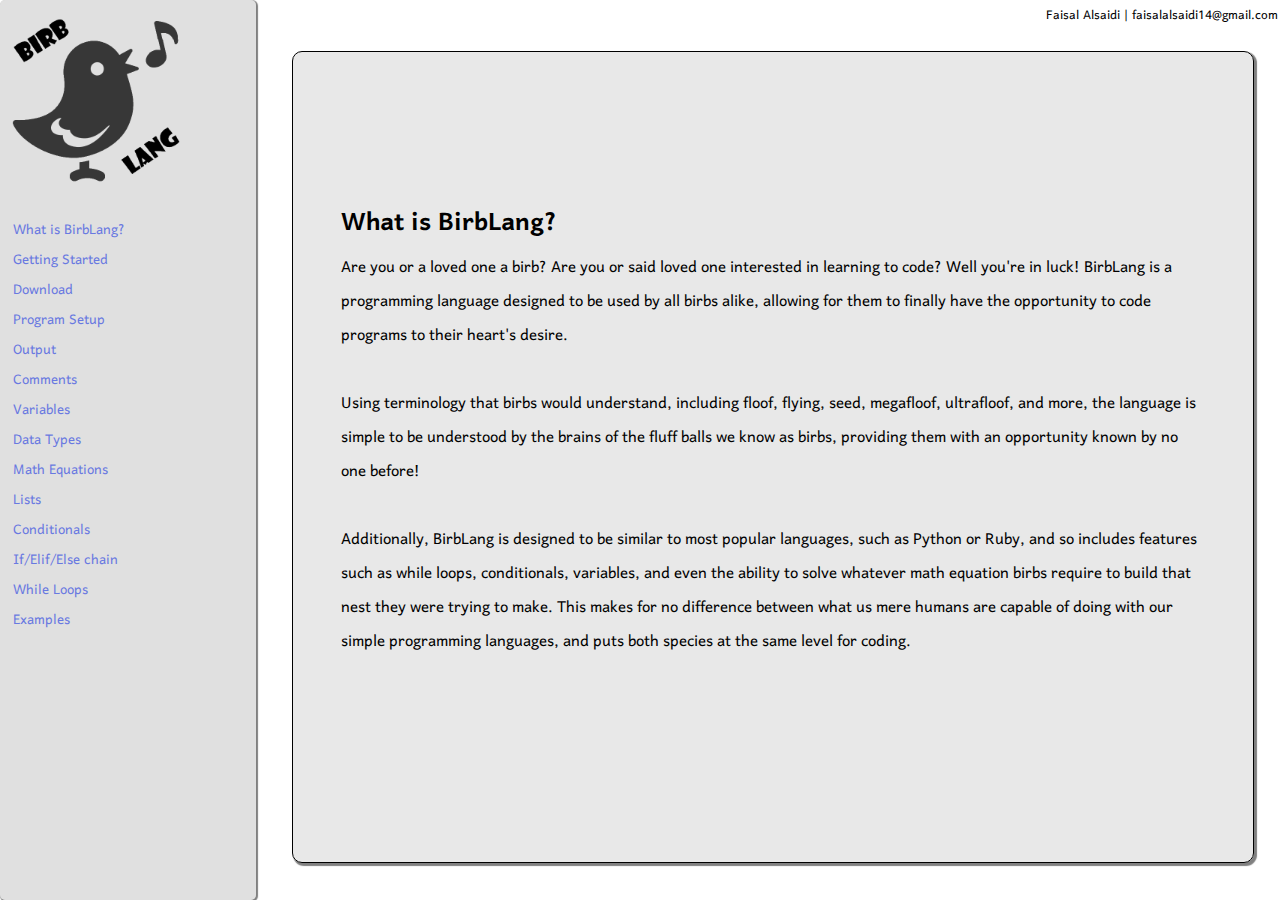
<file: index.html>
<!Doctype HTML>
<html>
	<head>
		<title>BirbLang</title>
		<link rel="icon" href="Twitter_Bird-512butnotreally.png">
		<link rel="stylesheet" href="https://fonts.googleapis.com/css?family=Harmattan">
		<link rel="stylesheet" href="BirbLang_Website.css">
		<script src="highlighter.js"></script>
		<script src="BirbLang_Website.js"></script>
		<meta name="viewport" content="width=device-width initial-scale=1.0">
		<meta name="author" content="Faisal Alsaidi">
		<meta name="application-name" content="BirbLang_Website">
		<meta name="description" content="Information on the revolutionary language BirbLang">
		<meta name="keywords" content="BirbLang">
	</head>
	<body> 
		<div class = "name">Faisal Alsaidi | faisalalsaidi14@gmail.com</div>
		<div id = "sidebar">
			<img id = "BirbLang" src = "whydidthiswork.png"></img>
			<div id = "table">
				<div class = "index" onclick = "intro()">What is BirbLang?</div>
				<div class = "index" onclick = "getting_started()">Getting Started</div>
				<div class = "index" onclick = "download()">Download</div>
				<div class = "index" onclick = "program_setup()">Program Setup</div>
				<div class = "index" onclick = "output()">Output</div>
				<div class = "index" onclick = "comments()">Comments</div>
				<div class = "index" onclick = "variables()">Variables</div>
				<div class = "index" onclick = "data_types()">Data Types</div>
				<div class = "index" onclick = "math_stuff()">Math Equations</div>
				<div class = "index" onclick = "lists()">Lists</div>
				<div class = "index" onclick = "conditionals()">Conditionals</div>
				<div class = "index" onclick = "conditionals_but_not_really()">If/Elif/Else chain</div>
				<div class = "index" onclick = "while_loop()">While Loops</div>
				<div class = "index" onclick = "examples()">Examples</div>
			</div>
		</div>
		<div id = "main">
			<div id = "title"></div>
			<div id = "text_stuff"></div>
		</div>
	</body>
</html>
</file>
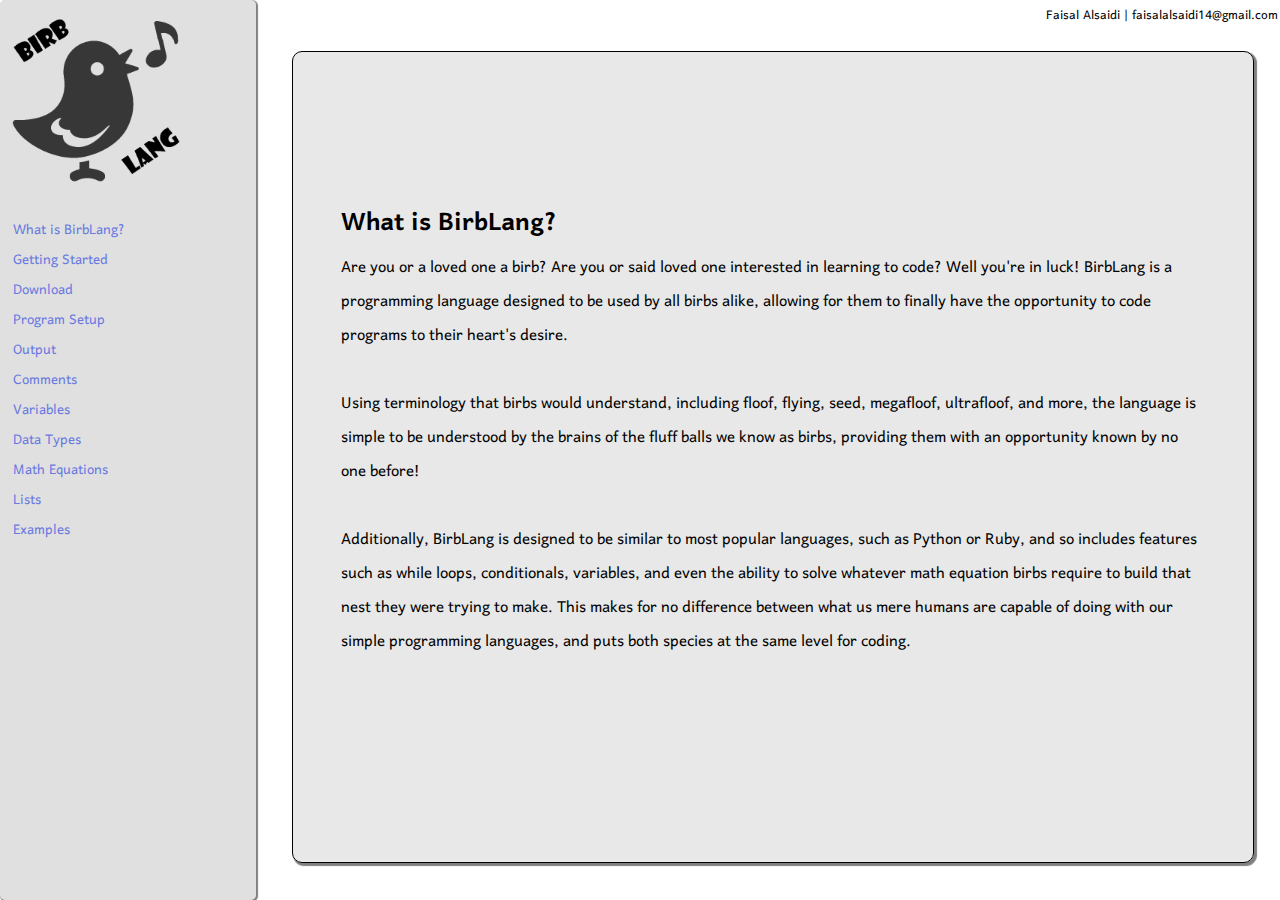
<file: BirbLang.html>
<!Doctype HTML>
<html>
	<head>
		<title>BirbLang</title>
		<link rel="icon" href="Twitter_Bird-512butnotreally.png">
		<link rel="stylesheet" href="https://fonts.googleapis.com/css?family=Harmattan">
		<link rel="stylesheet" href="BirbLang_Website.css">
		<script src="BirbLang_Website.js"></script>
		<meta name="viewport" content="width=device-width initial-scale=1.0">
		<meta name="author" content="Faisal Alsaidi">
		<meta name="application-name" content="BirbLang_Website">
		<meta name="description" content="Information on the revolutionary language BirbLang">
		<meta name="keywords" content="BirbLang">
	</head>
	<body>
		<div class = "name">Faisal Alsaidi | faisalalsaidi14@gmail.com</div>
		<div id = "sidebar">
			<img id = "BirbLang" src = "whydidthiswork.png"></img>
			<div id = "table">
				<div class = "index" onclick = "intro()">What is BirbLang?</div>
				<div class = "index" onclick = "getting_started()">Getting Started</div>
				<div class = "index" onclick = "download()">Download</div>
				<div class = "index" onclick = "program_setup()">Program Setup</div>
				<div class = "index" onclick = "output()">Output</div>
				<div class = "index" onclick = "comments()">Comments</div>
				<div class = "index" onclick = "variables()">Variables</div>
				<div class = "index" onclick = "data_types()">Data Types</div>
				<div class = "index" onclick = "math_stuff()">Math Equations</div>
				<div class = "index" onclick = "lists()">Lists</div>
				<div class = "index" onclick = "examples()">Examples</div>
			</div>
		</div>
		<div id = "main">
			<div id = "title"></div>
			<div id = "text_stuff"></div>
		</div>
	</body>
</html>
</file>
<file: BirbLang_Website.css>
*{
	margin: 0;
	padding: 0;
}

body{
	font-family: "Harmattan", "Courier";
	overflow-y: scroll;
}

a{
	text-decoration: none;
}

a:hover{
	text-decoration: underline;
}

table{
	width: 95%;
	text-align: center;
	margin-bottom: 2%;
}

table, th, td{
	border: 1px solid black;
}

.name{
	position: absolute;
	top: 2px;
	right: 2px;
}

#sidebar{
	background-color: rgba(100,100,100,0.2);
	border-radius: 5px;
	display: block;
	height: auto;
	min-height: 100vh;
	width: 30%;
	margin-right: 2%;
	float: left;
	box-shadow: 1px 1px 1px 1px grey;
}

@media screen and (min-width: 600px){
	#sidebar{
		width: 20%;
	}
}

#BirbLang{
	width: 75%;
	height: auto;
}

#table{
	margin-left: 5%;
	margin-top: 5%;
}

.index{
	font-size: 110%;
	color: #6979e1;
	width: fit-content;
}

@media screen and (max-width: 700px){
	.index{
		font-size: 100%;
	}
}

.index:hover{
	cursor: pointer;
	text-decoration: underline;
}

#main{
	position: relative;
	width: 65%;
	height: auto;
	min-height: 90vh;
	background-color: rgba(100,100,100,0.15);
	border: 1px solid black;
	border-radius: 10px;
	margin-right: 2%;
	margin-top: 4%;
	margin-bottom: 2%;
	overflow-x: hidden;
	float: right;
	box-shadow: 2px 2px 1px 1px grey;
	display: block;
}

@media screen and (min-width: 600px){
	#main{
		width: 75%;
	}
}

@media screen and (max-width: 500px){
	#main{
		overflow-x: scroll;
		margin-top: 7%;
	}
}

#title{
	font-weight: bold;
	font-size: 200%;
	position: relative;
	margin-left: 5%;
	margin-top: 20%;
	height: fit-content;
}

@media screen and (min-width: 1100px){
	#title{
		margin-top: 15%;
	}
}

#text_stuff{
	position: relative;
	margin-left: 5%;
	height: fit-content;
	width: 90%;
	font-size: 125%;
}

.code{
	border-left: 2px solid red;
	font-style: italic;
	background-color: #bbb;
	width: auto;
	height: fit-content;
	margin-top: 2%;
	margin-bottom: 2%;
}

.output{
	border-left: 2px solid blue;
	font-style: italic;
	background-color: #bbb;
	width: auto;
	height: fit-content;
	margin-top: 2%;
	margin-bottom: 2%;
}

.download{
	text-decoration: none;
	text-align: center;
	width: auto;
	height: auto;
}

.download:hover{
	text-decoration: underline;
}

.download-box-thing{
	background-color: rgba(75, 75, 175, 0.4);
	height: 5%;
	width: 50%;
	border-radius: 10px;
	margin: auto;
	border: 1px solid black;
}

/* stylesheets needed for code highlighting*/

.comment {
	color: grey;
}

.key {
	color: rgba(75,57,200);
}

.bitwise {
	color: #339933;
}

.math {
	color: #d82a1d;
}

.num {
	color: #ff0000;
}

.string {
	color: rgba(25,125,36);
}
</file>
